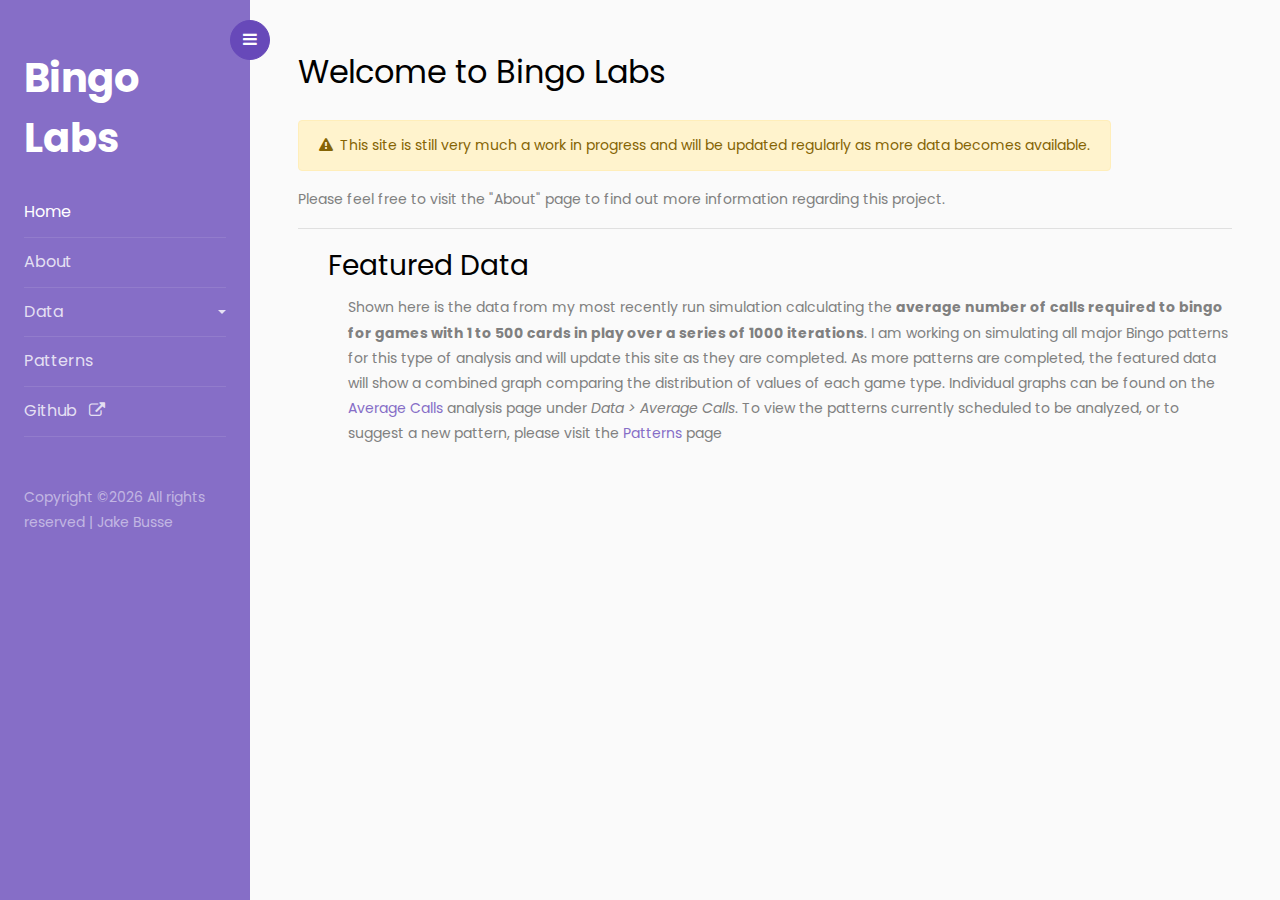
<file: index.html>
<!doctype html>
<html lang="en">
  <head>
  	<title>Bingo Labs</title>
    <meta charset="utf-8">
    <meta name="viewport" content="width=device-width, initial-scale=1, shrink-to-fit=no">

    <link href="https://fonts.googleapis.com/css?family=Poppins:300,400,500,600,700,800,900" rel="stylesheet">
		
		<link rel="stylesheet" href="https://stackpath.bootstrapcdn.com/font-awesome/4.7.0/css/font-awesome.min.css">
		<link rel="stylesheet" href="css/style.css">
		<link rel="stylesheet" href="css/bingo.css">
		<link rel="shortcut icon" href="images/favicon.ico">
  </head>
  <body>
		
		<div class="wrapper d-flex align-items-stretch">
			<nav id="sidebar">
				<div class="custom-menu">
					<button type="button" id="sidebarCollapse" class="btn btn-primary">
	          <i class="fa fa-bars"></i>
	          <span class="sr-only">Toggle Menu</span>
	        </button>
        </div>
				<div class="p-4 pt-5">
		  		<h1><a href="index.html" class="logo">Bingo Labs</a></h1>
	        <ul class="list-unstyled components mb-5">
			  <li class="active">
				<a href="index.html">Home</a>
			  </li>
	          <li>
	              <a href="about.html">About</a>
	          </li>
	          <li>
              <a href="#dataSubmenu" data-toggle="collapse" aria-expanded="false" class="dropdown-toggle">Data</a>
              <ul class="collapse list-unstyled" id="dataSubmenu">
                <li>
                    <a href="data/calls.html" >Average Calls</a>
                </li>
              </ul>
	          </li>
	          <li>
              <a href="patterns.html">Patterns</a>
	          </li>
	          <li>
				<a href="https://github.com/jakebusse/Bingo" target="_blank">Github &ensp;<i class="fa fa-external-link"></i></a>
			</li>
	        </ul>

	        <div class="footer">
	        	<p><!-- Link back to Colorlib can't be removed. Template is licensed under CC BY 3.0. -->
						  Copyright &copy;<script>document.write(new Date().getFullYear());</script> All rights reserved | <a href="https://www.jakebusse.net" target="_blank" class="credit-link">Jake Busse</a>
						  <!-- Link back to Colorlib can't be removed. Template is licensed under CC BY 3.0. --></p>
	        </div>

	      </div>
    	</nav>

        <!-- Page Content  -->
      <div id="content" class="p-4 p-md-5 pt-5">

        <h2 class="mb-4">Welcome to Bingo Labs</h2>
		<div class="alert alert-warning" role="alert" style="width:fit-content">
			<i class="fa fa-warning"></i>&ensp;This site is still very much a work in progress and will be updated regularly as more data becomes available.
		</div>
        <p>Please feel free to visit the "About" page to find out more information regarding this project.</p>
		<hr>
		<div class="sub-section">
			<h3>Featured Data</h3>
			<p>Shown here is the data from my most recently run simulation calculating the <b>average number of calls required to bingo for games with 1 to 500 cards in play over a series of 1000 iterations</b>. I am working on simulating all major Bingo patterns for this type of analysis and will update this site as they are completed. As more patterns are completed, the featured data will show a combined graph comparing the distribution of values of each game type. Individual graphs can be found on the <a href="data/calls.html">Average Calls</a> analysis page under  <i>Data > Average Calls</i>. To view the patterns currently scheduled to be analyzed, or to suggest a new pattern, please visit the <a href="patterns.html">Patterns</a> page</p>
			<div class='tableauPlaceholder' id='viz1677632108190' style='position: relative'><noscript><a href='#'><img alt='Average Calls by Game ' src='https:&#47;&#47;public.tableau.com&#47;static&#47;images&#47;Bi&#47;BingoLabs&#47;Graph&#47;1_rss.png' style='border: none' /></a></noscript><object class='tableauViz'  style='display:none;'><param name='host_url' value='https%3A%2F%2Fpublic.tableau.com%2F' /> <param name='embed_code_version' value='3' /> <param name='site_root' value='' /><param name='name' value='BingoLabs&#47;Graph' /><param name='tabs' value='no' /><param name='toolbar' value='yes' /><param name='static_image' value='https:&#47;&#47;public.tableau.com&#47;static&#47;images&#47;Bi&#47;BingoLabs&#47;Graph&#47;1.png' /> <param name='animate_transition' value='yes' /><param name='display_static_image' value='yes' /><param name='display_spinner' value='yes' /><param name='display_overlay' value='yes' /><param name='display_count' value='yes' /><param name='language' value='en-US' /></object></div>                <script type='text/javascript'>                    var divElement = document.getElementById('viz1677632108190');                    var vizElement = divElement.getElementsByTagName('object')[0];                    vizElement.style.width='100%';vizElement.style.height=(divElement.offsetWidth*0.75)+'px';                    var scriptElement = document.createElement('script');                    scriptElement.src = 'https://public.tableau.com/javascripts/api/viz_v1.js';                    vizElement.parentNode.insertBefore(scriptElement, vizElement);                </script>
		</div>

      </div>
		</div>

    <script src="js/jquery.min.js"></script>
    <script src="js/popper.js"></script>
    <script src="js/bootstrap.min.js"></script>
    <script src="js/main.js"></script>
  </body>
</html>
</file>
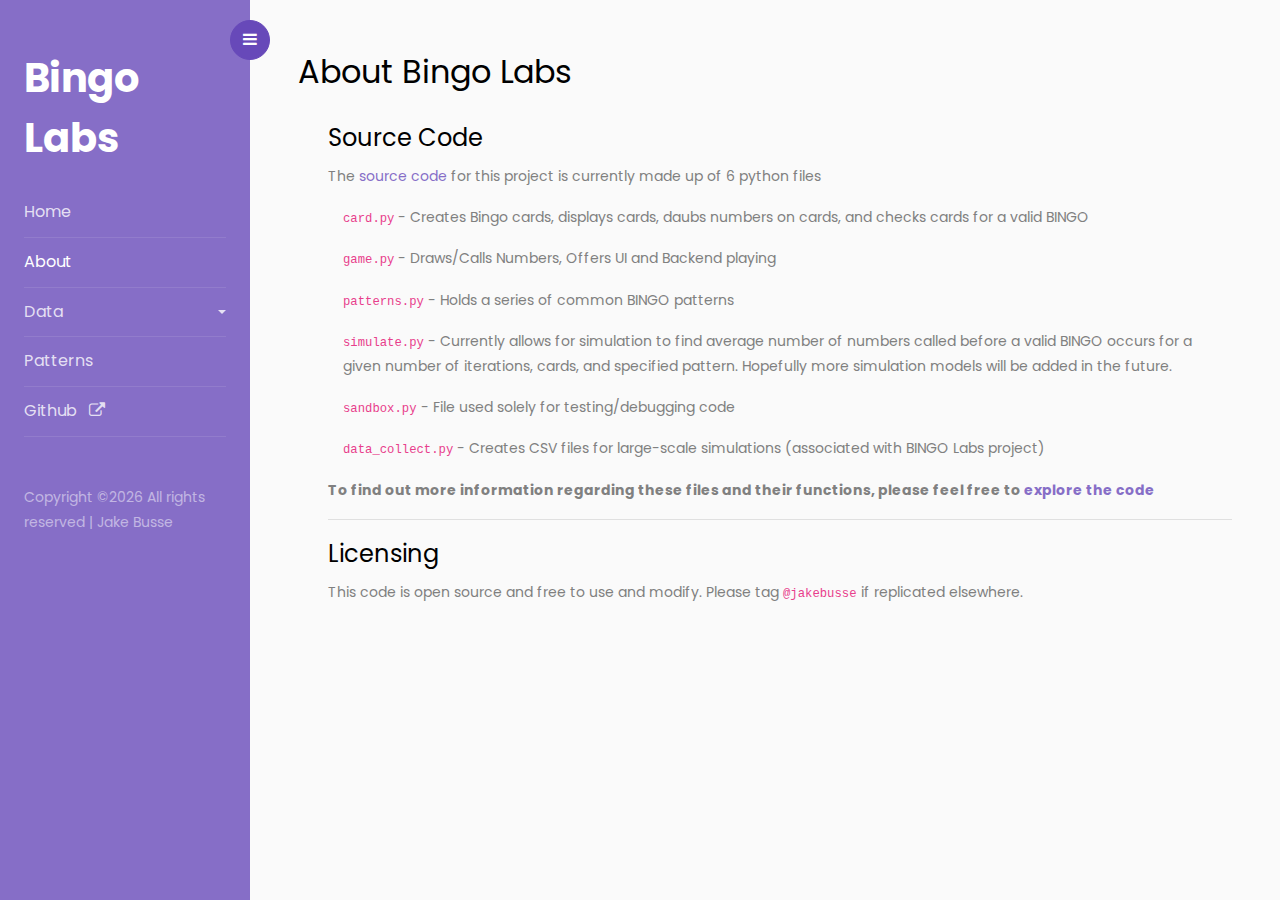
<file: about.html>
<!doctype html>
<html lang="en">
  <head>
  	<title>About | Bingo Labs</title>
    <meta charset="utf-8">
    <meta name="viewport" content="width=device-width, initial-scale=1, shrink-to-fit=no">

    <link href="https://fonts.googleapis.com/css?family=Poppins:300,400,500,600,700,800,900" rel="stylesheet">
		
		<link rel="stylesheet" href="https://stackpath.bootstrapcdn.com/font-awesome/4.7.0/css/font-awesome.min.css">
		<link rel="stylesheet" href="css/style.css">
		<link rel="stylesheet" href="css/bingo.css">
		<link rel="shortcut icon" href="images/favicon.ico">
  </head>
  <body>
		
		<div class="wrapper d-flex align-items-stretch">
			<nav id="sidebar">
				<div class="custom-menu">
					<button type="button" id="sidebarCollapse" class="btn btn-primary">
	          <i class="fa fa-bars"></i>
	          <span class="sr-only">Toggle Menu</span>
	        </button>
        </div>
				<div class="p-4 pt-5">
		  		<h1><a href="index.html" class="logo">Bingo Labs</a></h1>
	        <ul class="list-unstyled components mb-5">
			  <li>
				<a href="index.html">Home</a>
			  </li>
	          <li class="active">
	              <a href="about.html">About</a>
	          </li>
	          <li>
              <a href="#dataSubmenu" data-toggle="collapse" aria-expanded="false" class="dropdown-toggle">Data</a>
              <ul class="collapse list-unstyled" id="dataSubmenu">
                <li>
                    <a href="data/calls.html" >Average Calls</a>
                </li>
              </ul>
	          </li>
	          <li>
              <a href="patterns.html">Patterns</a>
	          </li>
	          <li>
              <a href="https://github.com/jakebusse/Bingo" target="_blank">Github &ensp;<i class="fa fa-external-link"></i></a>
	          </li>
	        </ul>

	        <div class="footer">
	        	<p><!-- Link back to Colorlib can't be removed. Template is licensed under CC BY 3.0. -->
						  Copyright &copy;<script>document.write(new Date().getFullYear());</script> All rights reserved | <a href="https://www.jakebusse.net" target="_blank" class="credit-link">Jake Busse</a>
						  <!-- Link back to Colorlib can't be removed. Template is licensed under CC BY 3.0. --></p>
	        </div>

	      </div>
    	</nav>

        <!-- Page Content  -->
      <div id="content" class="p-4 p-md-5 pt-5">

        <h2 class="mb-4">About Bingo Labs</h2>
        <div class="content">
            <h4>Source Code</h4>
			<p>The <a href="https://www.github.com/jakebusse/Bingo/tree/main" target="_blank">source code</a> for this project is currently made up of 6 python files</p>
			<p style="margin-left:15px;"><code>card.py</code> - Creates Bingo cards, displays cards, daubs numbers on cards, and checks cards for a valid BINGO</p>
			<p style="margin-left:15px;"><code>game.py</code> - Draws/Calls Numbers, Offers UI and Backend playing</p>
			<p style="margin-left:15px;"><code>patterns.py</code> - Holds a series of common BINGO patterns</p>
			<p style="margin-left:15px;"><code>simulate.py</code> - Currently allows for simulation to find average number of numbers called before a valid BINGO occurs for a given number of iterations, cards, and specified pattern. Hopefully more simulation models will be added in the future.</p>
			<p style="margin-left:15px;"><code>sandbox.py</code> - File used solely for testing/debugging code</p>
			<p style="margin-left:15px;"><code>data_collect.py</code> - Creates CSV files for large-scale simulations (associated with BINGO Labs project)</p>
			<p><b>To find out more information regarding these files and their functions, please feel free to <a href="https://www.github.com/jakebusse/Bingo/tree/main" target="_blank">explore the code</a></b></p>
			<hr>
			<h4>Licensing</h4>
			<p>This code is open source and free to use and modify. Please tag <code>@jakebusse</code> if replicated elsewhere.</p>
        </div>
      </div>

    <script src="js/jquery.min.js"></script>
    <script src="js/popper.js"></script>
    <script src="js/bootstrap.min.js"></script>
    <script src="js/main.js"></script>
  </body>
</html>
</file>
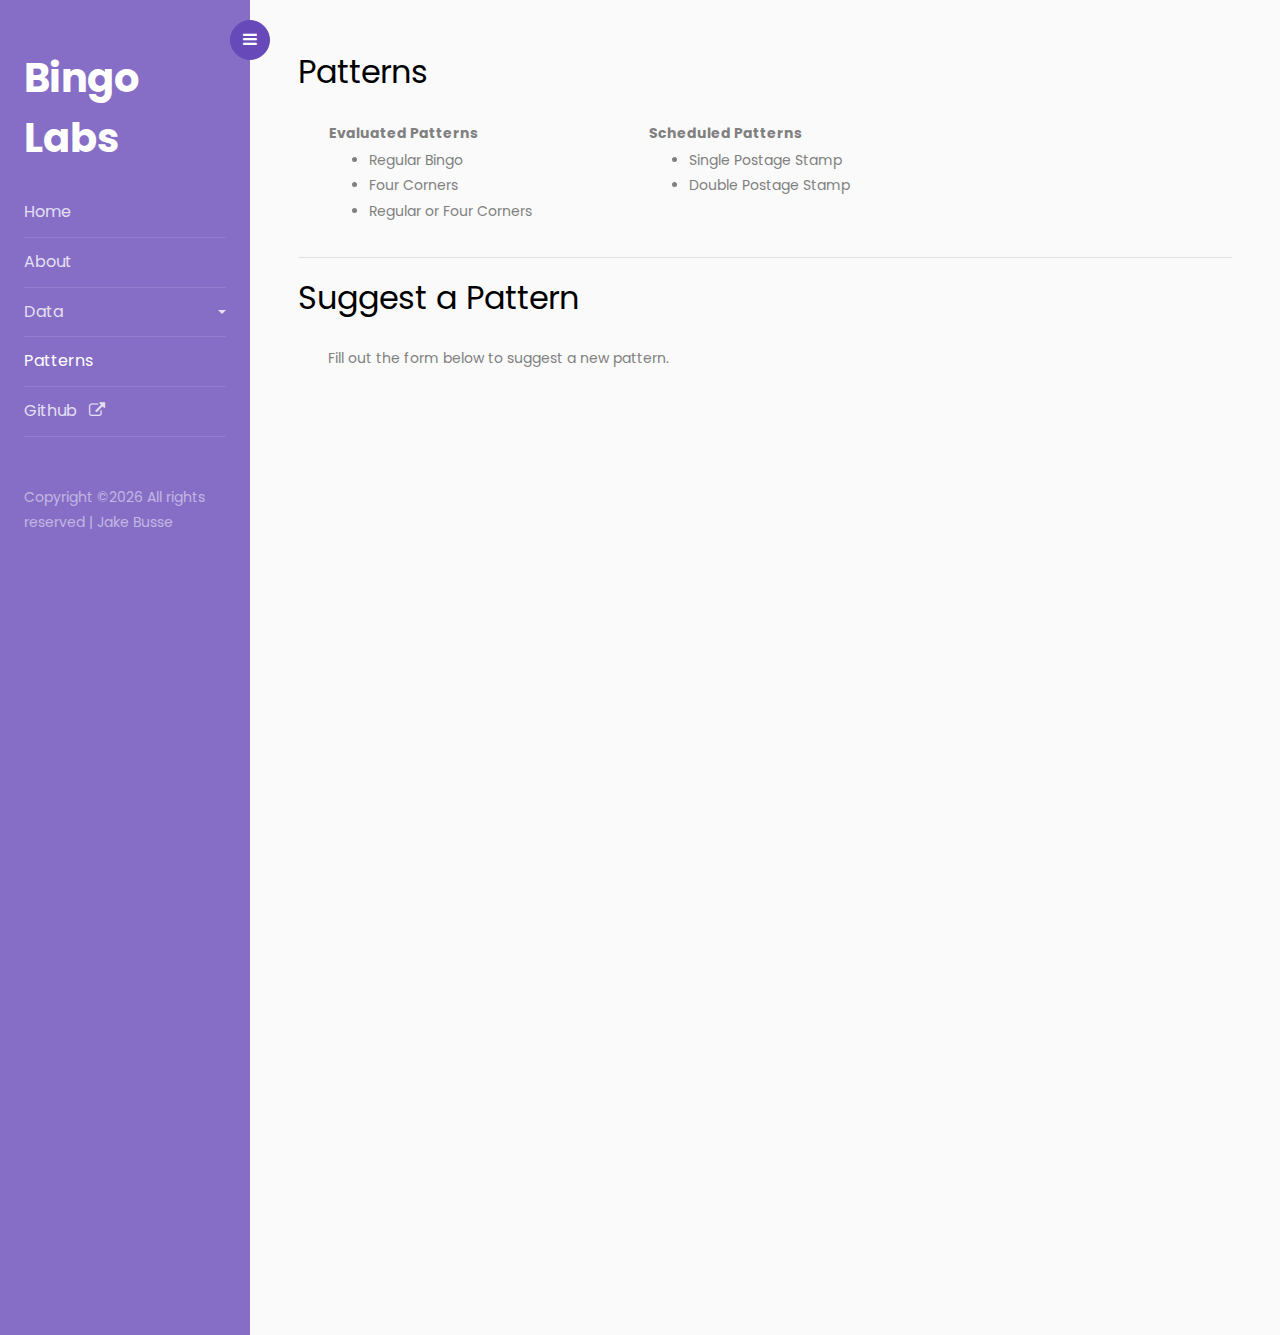
<file: patterns.html>
<!doctype html>
<html lang="en">
  <head>
  	<title>Patterns | Bingo Labs</title>
    <meta charset="utf-8">
    <meta name="viewport" content="width=device-width, initial-scale=1, shrink-to-fit=no">

    <link href="https://fonts.googleapis.com/css?family=Poppins:300,400,500,600,700,800,900" rel="stylesheet">
		
		<link rel="stylesheet" href="https://stackpath.bootstrapcdn.com/font-awesome/4.7.0/css/font-awesome.min.css">
		<link rel="stylesheet" href="css/style.css">
		<link rel="stylesheet" href="css/bingo.css">
		<link rel="shortcut icon" href="images/favicon.ico">
  </head>
  <body>
		
		<div class="wrapper d-flex align-items-stretch">
			<nav id="sidebar">
				<div class="custom-menu">
					<button type="button" id="sidebarCollapse" class="btn btn-primary">
	          <i class="fa fa-bars"></i>
	          <span class="sr-only">Toggle Menu</span>
	        </button>
        </div>
				<div class="p-4 pt-5">
		  		<h1><a href="index.html" class="logo">Bingo Labs</a></h1>
	        <ul class="list-unstyled components mb-5">
			  <li>
				<a href="index.html">Home</a>
			  </li>
	          <li>
	              <a href="about.html">About</a>
	          </li>
	          <li>
              <a href="#dataSubmenu" data-toggle="collapse" aria-expanded="false" class="dropdown-toggle">Data</a>
              <ul class="collapse list-unstyled" id="dataSubmenu">
                <li>
                    <a href="data/calls.html" >Average Calls</a>
                </li>
              </ul>
	          </li>
	          <li class="active">
                <a href="patterns.html">Patterns</a>
	          </li>
	          <li>
              <a href="https://github.com/jakebusse/Bingo" target="_blank">Github &ensp;<i class="fa fa-external-link"></i></a>
	          </li>
	        </ul>

	        <div class="footer">
	        	<p><!-- Link back to Colorlib can't be removed. Template is licensed under CC BY 3.0. -->
						  Copyright &copy;<script>document.write(new Date().getFullYear());</script> All rights reserved | <a href="https://www.jakebusse.net" target="_blank" class="credit-link">Jake Busse</a>
						  <!-- Link back to Colorlib can't be removed. Template is licensed under CC BY 3.0. --></p>
	        </div>

	      </div>
    	</nav>

        <!-- Page Content  -->
      <div id="content" class="p-4 p-md-5 pt-5">

        <h2 class="mb-4">Patterns</h2>
		<div class="content">
            <table class="patterns">
                <tr>
                    <th>Evaluated Patterns</th>
                    <th>Scheduled Patterns</th>
                </tr>
                <tr>
                    <td>
                        <ul>
                            <li>Regular Bingo</li>
                            <li>Four Corners</li>
                            <li>Regular or Four Corners</li>
                        </ul>
                    </td>
                    <td>
                        <ul>
                            <li>Single Postage Stamp</li>
                            <li>Double Postage Stamp</li>
                        </ul>
                    </td>
                </tr>
            </table>
        </div>
        <hr>
        <h2 class="mb-4">Suggest a Pattern</h2>
        <div class="content">
            <p>Fill out the form below to suggest a new pattern.</p>
            <div style="height:100vh">
                <iframe src="https://docs.google.com/forms/d/e/1FAIpQLScJayfd5NXlhn8IDyZZ6tr5PaFgQZDEiO62jgIl6hDEJ0rILQ/viewform?embedded=true" width="100%" height="100%" frameborder="0" marginheight="0" marginwidth="0">Loading…</iframe>
            </div>
        </div>

      </div>
		</div>

    <script src="js/jquery.min.js"></script>
    <script src="js/popper.js"></script>
    <script src="js/bootstrap.min.js"></script>
    <script src="js/main.js"></script>
  </body>
</html>
</file>
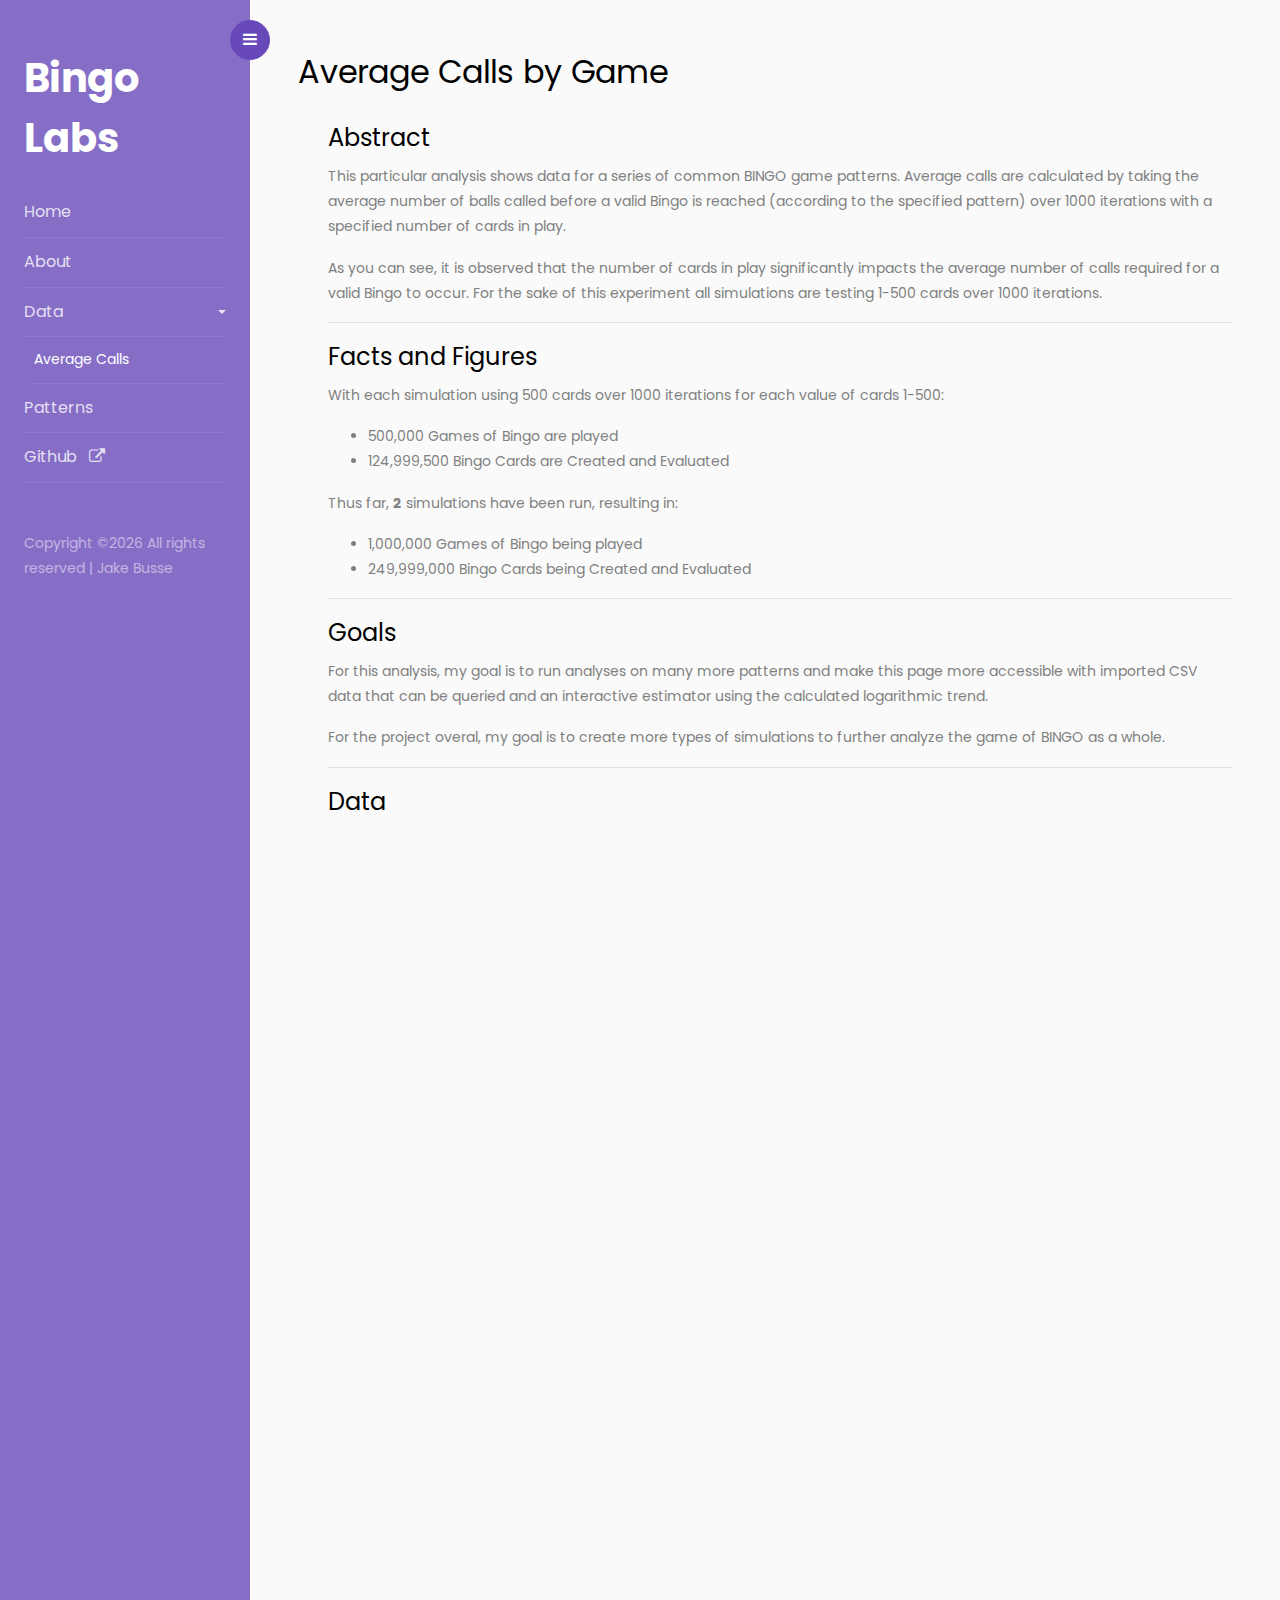
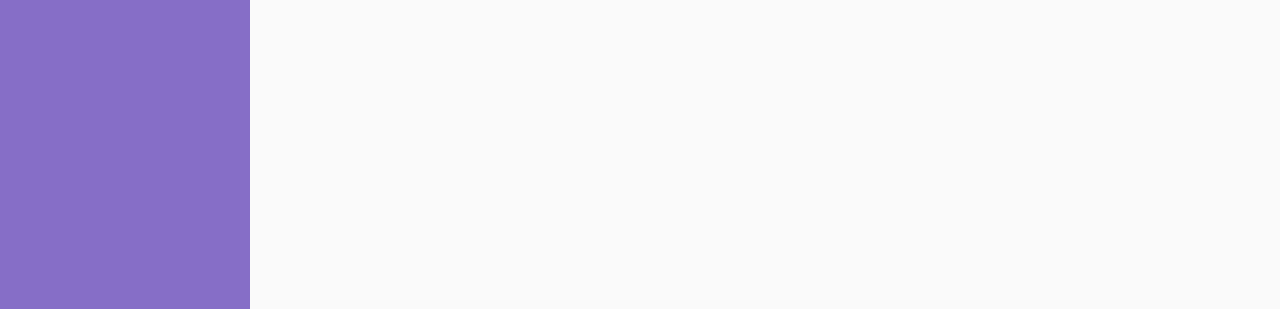
<file: data/calls.html>
<!doctype html>
<html lang="en">
  <head>
  	<title>Average Calls | Bingo Labs</title>
    <meta charset="utf-8">
    <meta name="viewport" content="width=device-width, initial-scale=1, shrink-to-fit=no">

    <link href="https://fonts.googleapis.com/css?family=Poppins:300,400,500,600,700,800,900" rel="stylesheet">
		
		<link rel="stylesheet" href="https://stackpath.bootstrapcdn.com/font-awesome/4.7.0/css/font-awesome.min.css">
		<link rel="stylesheet" href="../css/style.css">
		<link rel="stylesheet" href="../css/bingo.css">
		<link rel="shortcut icon" href="../images/favicon.ico">
  </head>
  <body>
		
		<div class="wrapper d-flex align-items-stretch">
			<nav id="sidebar">
				<div class="custom-menu">
					<button type="button" id="sidebarCollapse" class="btn btn-primary">
	          <i class="fa fa-bars"></i>
	          <span class="sr-only">Toggle Menu</span>
	        </button>
        </div>
				<div class="p-4 pt-5">
		  		<h1><a href="index.html" class="logo">Bingo Labs</a></h1>
	        <ul class="list-unstyled components mb-5">
			  <li>
				<a href="../index.html">Home</a>
			  </li>
	          <li>
	              <a href="../about.html">About</a>
	          </li>
	          <li>
              <a href="" data-toggle="collapse" aria-expanded="false" class="dropdown-toggle">Data</a>
              <ul class="list-unstyled" id="dataSubmenu">
                <li class="active">
                    <a href="calls.html" >Average Calls</a>
                </li>
              </ul>
	          </li>
	          <li>
              <a href="../patterns.html">Patterns</a>
	          </li>
	          <li>
              <a href="https://github.com/jakebusse/Bingo" target="_blank">Github &ensp;<i class="fa fa-external-link"></i></a>
	          </li>
	        </ul>

	        <div class="footer">
	        	<p><!-- Link back to Colorlib can't be removed. Template is licensed under CC BY 3.0. -->
						  Copyright &copy;<script>document.write(new Date().getFullYear());</script> All rights reserved | <a href="https://www.jakebusse.net" target="_blank" class="credit-link">Jake Busse</a>
						  <!-- Link back to Colorlib can't be removed. Template is licensed under CC BY 3.0. --></p>
	        </div>

	      </div>
    	</nav>

        <!-- Page Content  -->
      <div id="content" class="p-4 p-md-5 pt-5">

        <h2 class="mb-4">Average Calls by Game</h2>
		<div class="content">
			<h4>Abstract</h4>
			<p>This particular analysis shows data for a series of common BINGO game patterns. Average calls are calculated by taking the average number of balls called before a valid Bingo is reached (according to the specified pattern) over 1000 iterations with a specified number of cards in play.</p>
			<p>As you can see, it is observed that the number of cards in play significantly impacts the average number of calls required for a valid Bingo to occur. For the sake of this experiment all simulations are testing 1-500 cards over 1000 iterations.</p>
			<hr>
			<h4>Facts and Figures</h4>
			<p>With each simulation using 500 cards over 1000 iterations for each value of cards 1-500:</p>
			<ul>
				<li>500,000 Games of Bingo are played</li>
				<li>124,999,500 Bingo Cards are Created and Evaluated</li>
			</ul>
			<p>Thus far, <b>2</b> simulations have been run, resulting in:</p>
			<ul>
				<li>1,000,000 Games of Bingo being played</li>
				<li>249,999,000 Bingo Cards being Created and Evaluated</li>
			</ul>
			<hr>
			<h4>Goals</h4>
			<p>For this analysis, my goal is to run analyses on many more patterns and make this page more accessible with imported CSV data that can be queried and an interactive estimator using the calculated logarithmic trend.</p>
			<p>For the project overal, my goal is to create more types of simulations to further analyze the game of BINGO as a whole.</p>
			<hr>
			<h4>Data</h4>
			<div class='tableauPlaceholder' id='viz1677632108190' style='position: relative'><noscript><a href='#'><img alt='Average Calls by Game ' src='https:&#47;&#47;public.tableau.com&#47;static&#47;images&#47;Bi&#47;BingoLabs&#47;Graph&#47;1_rss.png' style='border: none' /></a></noscript><object class='tableauViz'  style='display:none;'><param name='host_url' value='https%3A%2F%2Fpublic.tableau.com%2F' /> <param name='embed_code_version' value='3' /> <param name='site_root' value='' /><param name='name' value='BingoLabs&#47;Graph' /><param name='tabs' value='no' /><param name='toolbar' value='yes' /><param name='static_image' value='https:&#47;&#47;public.tableau.com&#47;static&#47;images&#47;Bi&#47;BingoLabs&#47;Graph&#47;1.png' /> <param name='animate_transition' value='yes' /><param name='display_static_image' value='yes' /><param name='display_spinner' value='yes' /><param name='display_overlay' value='yes' /><param name='display_count' value='yes' /><param name='language' value='en-US' /></object></div>                <script type='text/javascript'>                    var divElement = document.getElementById('viz1677632108190');                    var vizElement = divElement.getElementsByTagName('object')[0];                    vizElement.style.width='100%';vizElement.style.height=(divElement.offsetWidth*0.75)+'px';                    var scriptElement = document.createElement('script');                    scriptElement.src = 'https://public.tableau.com/javascripts/api/viz_v1.js';                    vizElement.parentNode.insertBefore(scriptElement, vizElement);                </script>
			<br>
			<iframe src="https://docs.google.com/spreadsheets/d/e/2PACX-1vSvGlNgt7VBNhLDmtWF7VkirMu1xhrGTCWN7djiclmNFeWcvvUjoB2GsaBDfHD4i6EknzCZiyGmy1I0/pubhtml?gid=67892520&amp;single=true&amp;widget=true&amp;headers=false" height="1000px" width="500px" style="border:none;"></iframe>
		</div>
      </div>
		</div>

    <script src="../js/jquery.min.js"></script>
    <script src="../js/popper.js"></script>
    <script src="../js/bootstrap.min.js"></script>
    <script src="../js/main.js"></script>
  </body>
</html>
</file>
<file: css/bingo.css>
body {
    cursor: default;
}

.sub-section {
    margin-left: 50px;
}

.sub-section h2, h3 {
    margin-left: -20px;
}

.content {
    margin-left: 30px;
}

.patterns td {
    vertical-align: top;
}

.patterns th {
    width: 25vw;
}

@media (max-width: 1000px) {
    .patterns th {
        width: 50vw;
    }
}

.credit-link {
    color: rgba(255, 255, 255, 0.5);
}

.credit-link:hover {
    color: rgba(255, 255, 255, 1);
}
</file>
